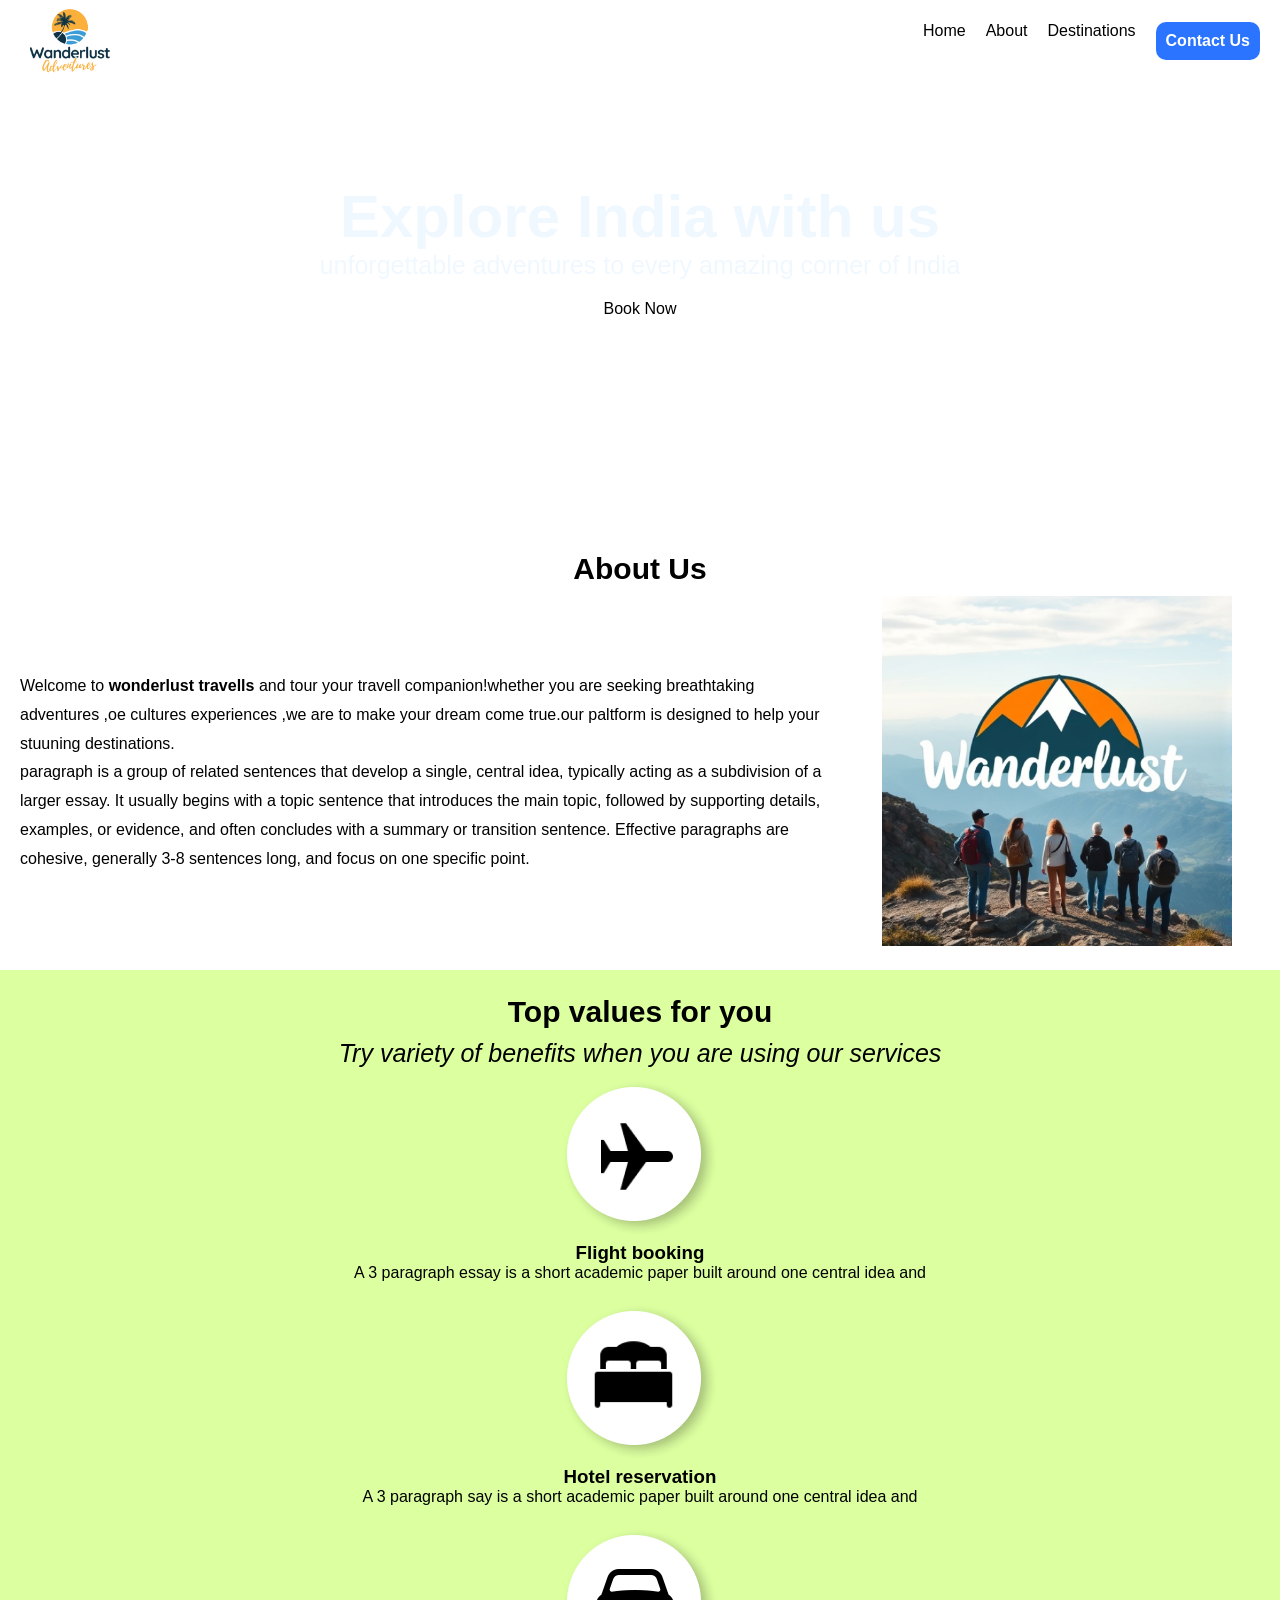
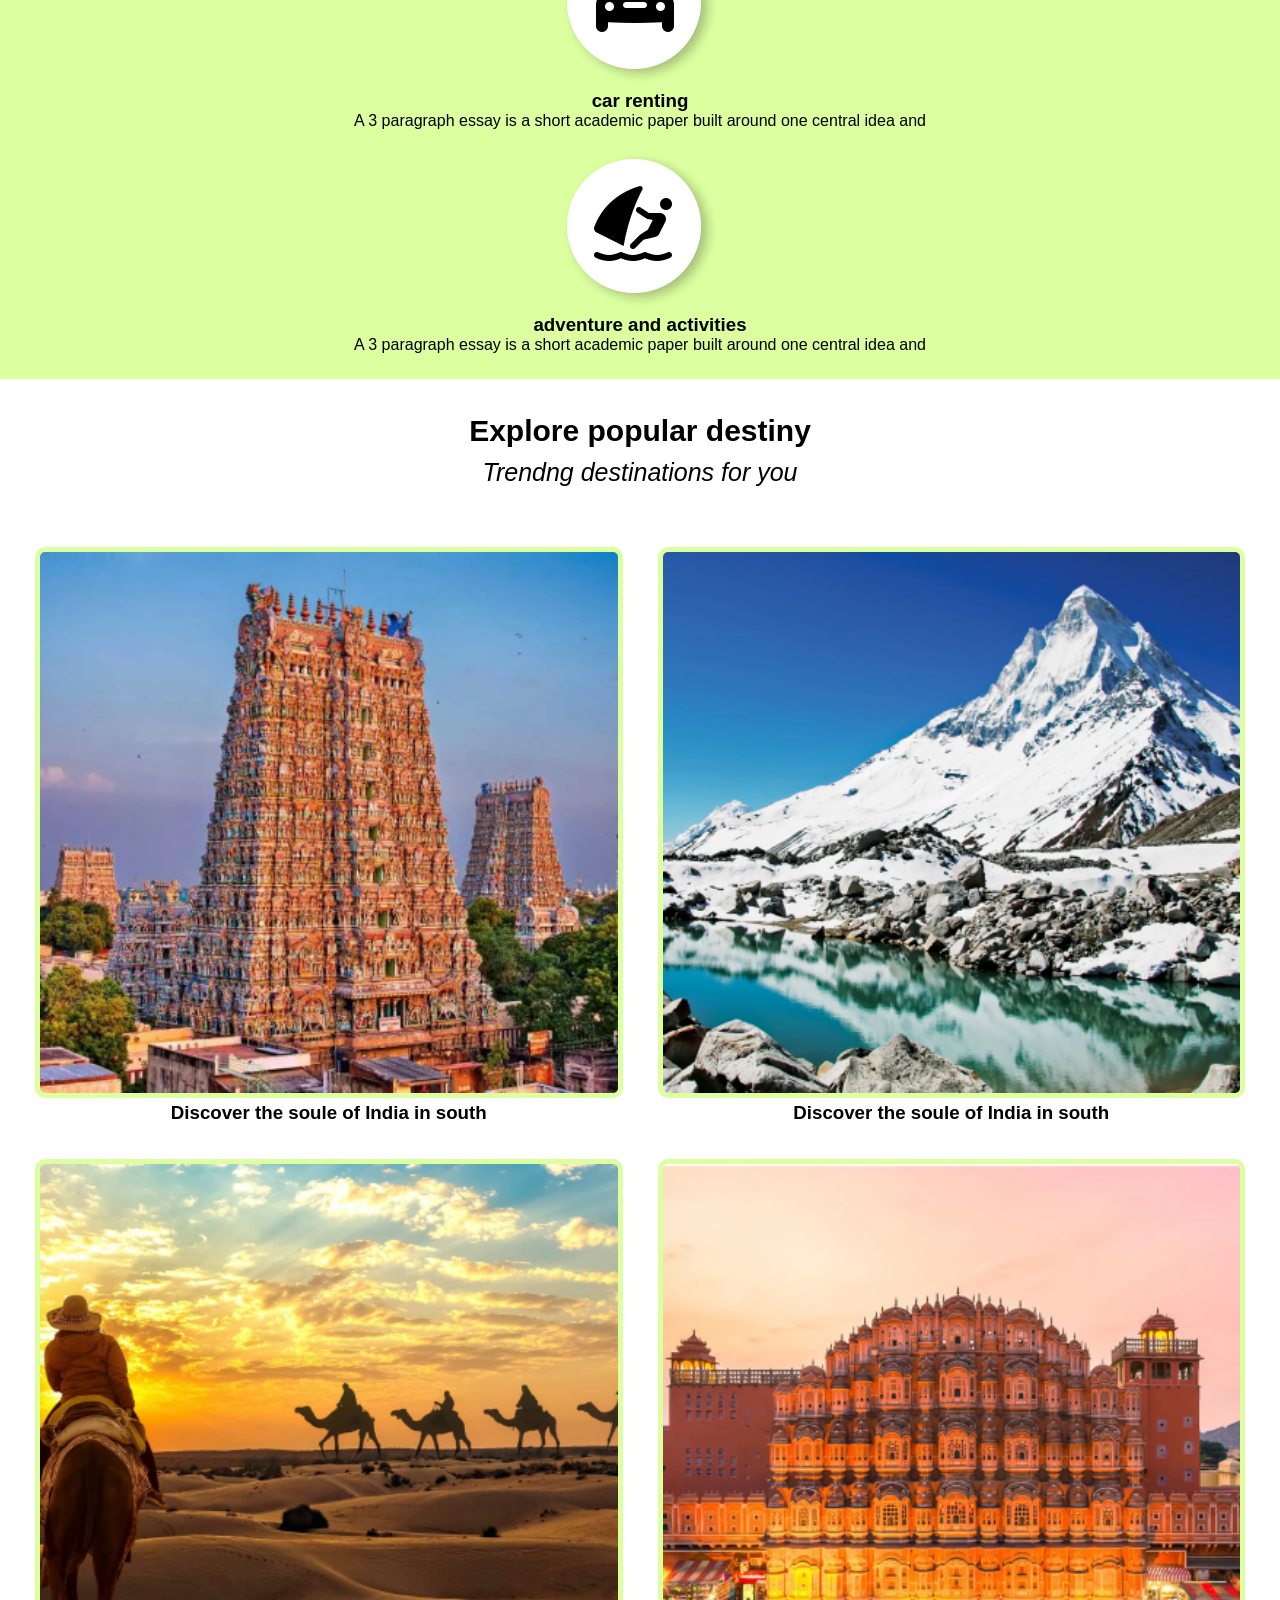
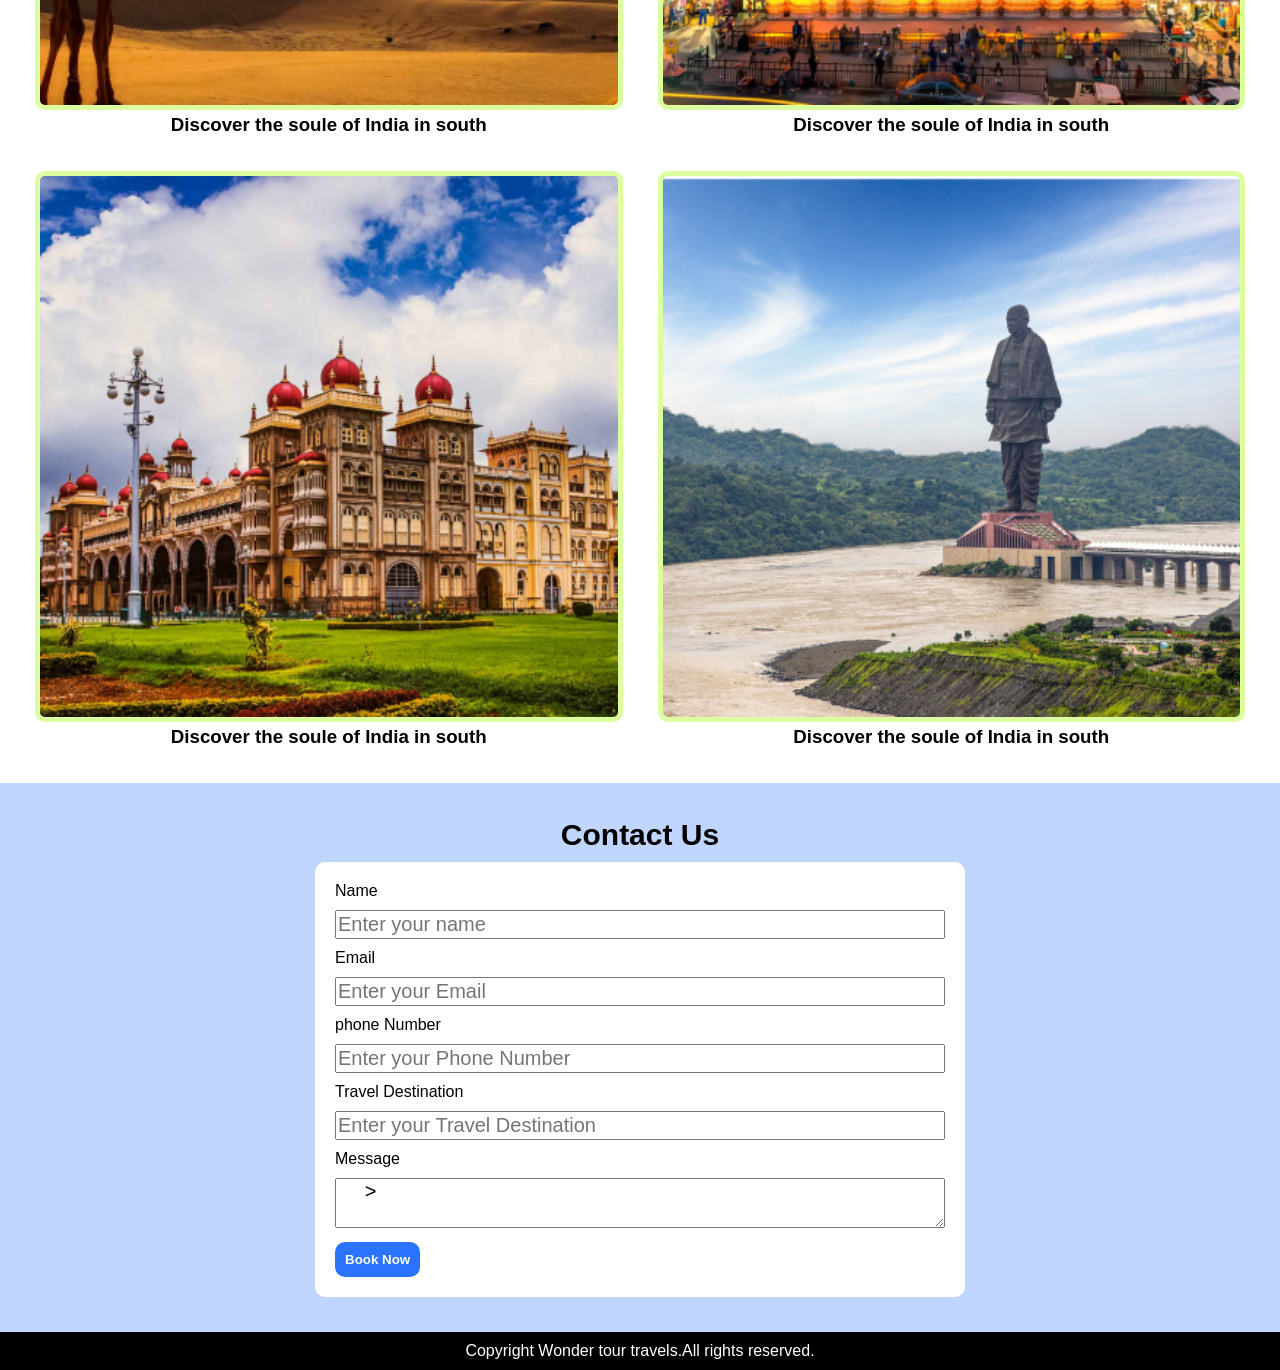
<file: index.html>
<!DOCTYPE html>
<html lang="en">
<head>
    <meta charset="UTF-8">
    <meta name="viewport" content="width=device-width, initial-scale=1.0">
    <title>Wanderlust Adventures</title>
    <link rel="stylesheet" href="./css/style.css">
</head>
<body>
   <div class="navbar">
    <img src="./Images/logo.png" alt="" width="100px">
    <ul class="navbar-links">
        <li><a href="./index.html">Home</a></li>
        <li><a href="./about.html">About</a></li>
        <li><a href="destinations.html">Destinations</a></li>
        <li><a href="./contact.html" class="btn-primary">Contact Us</a></li>
    </ul>

</div>

   <section class="hero">
    <h1 class="hero-title">Explore India with us</h1>
    <p class="hero-lead">
        unforgettable adventures to every amazing corner of India</p>
    <a href="./destinations.html" class="hero-btn">Book Now</a>

   </section>
   <section class="about">
    <h2 class="section-title">About Us</h2>
    <div class="about-layout">
        <div class="about-text">
            <p>Welcome to <strong>wonderlust travells</strong> and tour your travell
                companion!whether you are seeking breathtaking 
                adventures ,oe cultures experiences ,we are to make your dream 
                come true.our paltform is designed to help your stuuning
                destinations.

            </p>
            <p> paragraph is a group of related sentences that  
                develop a single, central idea, typically acting as
                 a subdivision of a larger essay. It usually begins with 
                 a topic sentence that introduces the main topic, followed
                  by supporting details, examples, or evidence, and often 
                  concludes with a summary or transition sentence. Effective 
                  paragraphs are cohesive, generally 3-8 sentences long, 
                  and focus on one specific point.

            </p>

        </div>
        <div class="about-img">
            <img src="./Images/about.png" width="350px" alt="" />

        </div>
        
    </div>
   </section>
   <section class="value">
    <h2 class="section-title">Top values for you</h2>
    <p class="section-lead">Try variety of benefits when you are using our services</p>
    <div class="value-flex">
        <div class="value-card">
            <img src="./Images/icon-plane.png" alt="">
            <h3>Flight booking</h3>
            <p>A 3 paragraph essay is a short academic paper
                 built around one central idea and

            </p>
            
        </div>
        <div class="value-card">
            <img src="./Images/icon-hotel.png" alt="">
            <h3>Hotel reservation</h3>
            <p>A 3 paragraph say is a short academic paper
                 built around one central idea and

            </p>
            
        </div>
        <div class="value-card">
            <img src="./Images/icon-car.png" alt="">
            <h3>car renting</h3>
            <p>A 3 paragraph essay is a short academic paper
                 built around one central idea and

            </p>
            
        </div>
        <div class="value-card">
            <img src="./Images/icon-adventure.png" alt="">
            <h3>adventure and activities</h3>
            <p>A 3 paragraph essay is a short academic paper
                 built around one central idea and

            </p>
            
        </div>

    </div>

   </section>
   <section class="destinations">
    <h2 class="section-title">Explore popular destiny</h2>
    <p class="section-lead">Trendng destinations for you</p>
    <div class="destinations-grid">
        <div class="grid-item">
            <img src="./Images/img1.png" alt="">
            <h3>Discover the soule of India in south</h3>

        </div>
          <div class="grid-item">
            <img src="./Images/img2.png" alt="">
            <h3>Discover the soule of India in south</h3>

        </div>
          <div class="grid-item">
            <img src="./Images/img3.png" alt="">
            <h3>Discover the soule of India in south</h3>

        </div>
          <div class="grid-item">
            <img src="./Images/img4.png" alt="">
            <h3>Discover the soule of India in south</h3>

        </div>
          <div class="grid-item">
            <img src="./Images/img5.png" alt="">
            <h3>Discover the soule of India in south</h3>

        </div>
          <div class="grid-item">
            <img src="./Images/img6.png" alt="">
            <h3>Discover the soule of India in south</h3>

        </div>

    </div>

   </section>
   <section class="contact">
    <h2 class="section-title">Contact Us</h2>

   <div class="contact-card">
    <form name="Wanderlustbooking" netlify>
    <div class="form-item">
    <label for="">Name</label>
    <input type="text" placeholder="Enter your name">
    </div>
     <div class="form-item">
    <label for="">Email</label>
    <input type="text" placeholder="Enter your Email">
    </div>
     <div class="form-item">
    <label for="">phone Number</label>
    <input type="text" placeholder="Enter your Phone Number">
    </div>
     <div class="form-item">
    <label for="">Travel Destination</label>
    <input type="text" placeholder="Enter your Travel Destination">
    </div>
     <div class="form-item">
    <label for="">Message</label>
    <textarea type="text"
     placeholder="Enter your Message">
     ></textarea>
    </div>
    <button type="submit" class="btn-primary">Book Now</button>
    </form>
   </div> 
   </section>
   <footer>
    <p>Copyright Wonder tour travels.All rights reserved.</p>
   </footer>
</body>
</html>
</file>
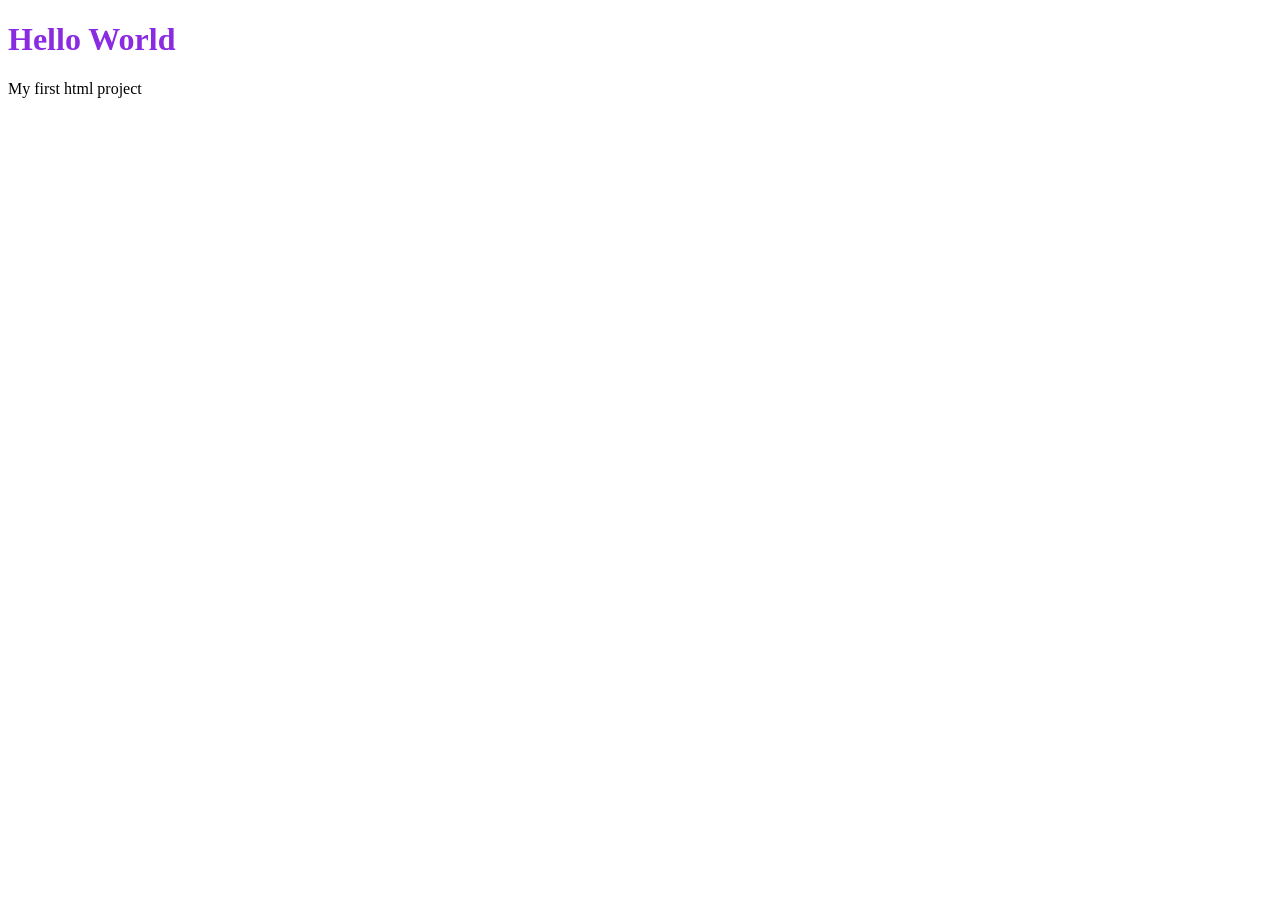
<file: helloworld/index.html>
<!DOCTYPE html>
<html lang="en">
<head>
    <meta charset="UTF-8">
    <meta name="viewport" content="width=device-width, initial-scale=1.0">
    <title>Hello HTML</title>
    <style>
        h1{
            color:blueviolet;
        }
    </style>
</head>
<body>
  <h1>Hello World</h1>
  <p>My first html project</p>  
</body>
</html>
</file>
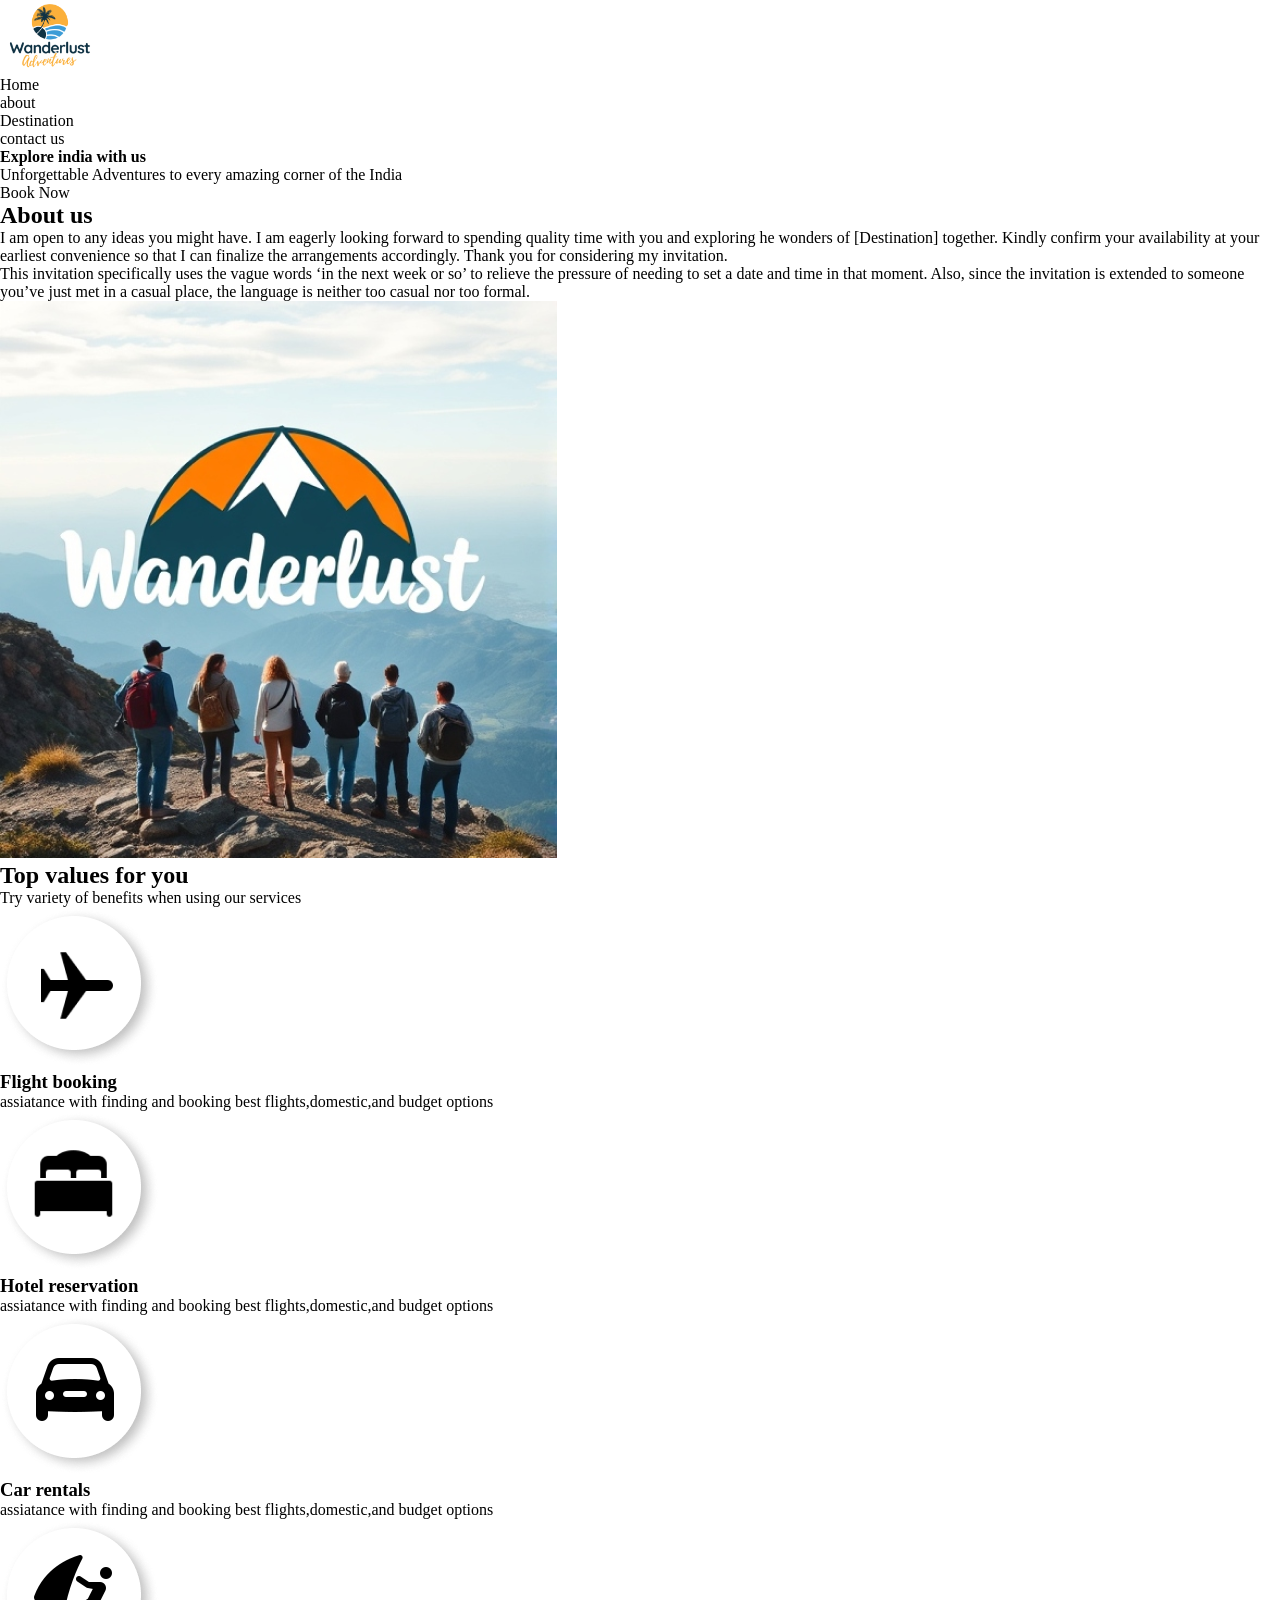
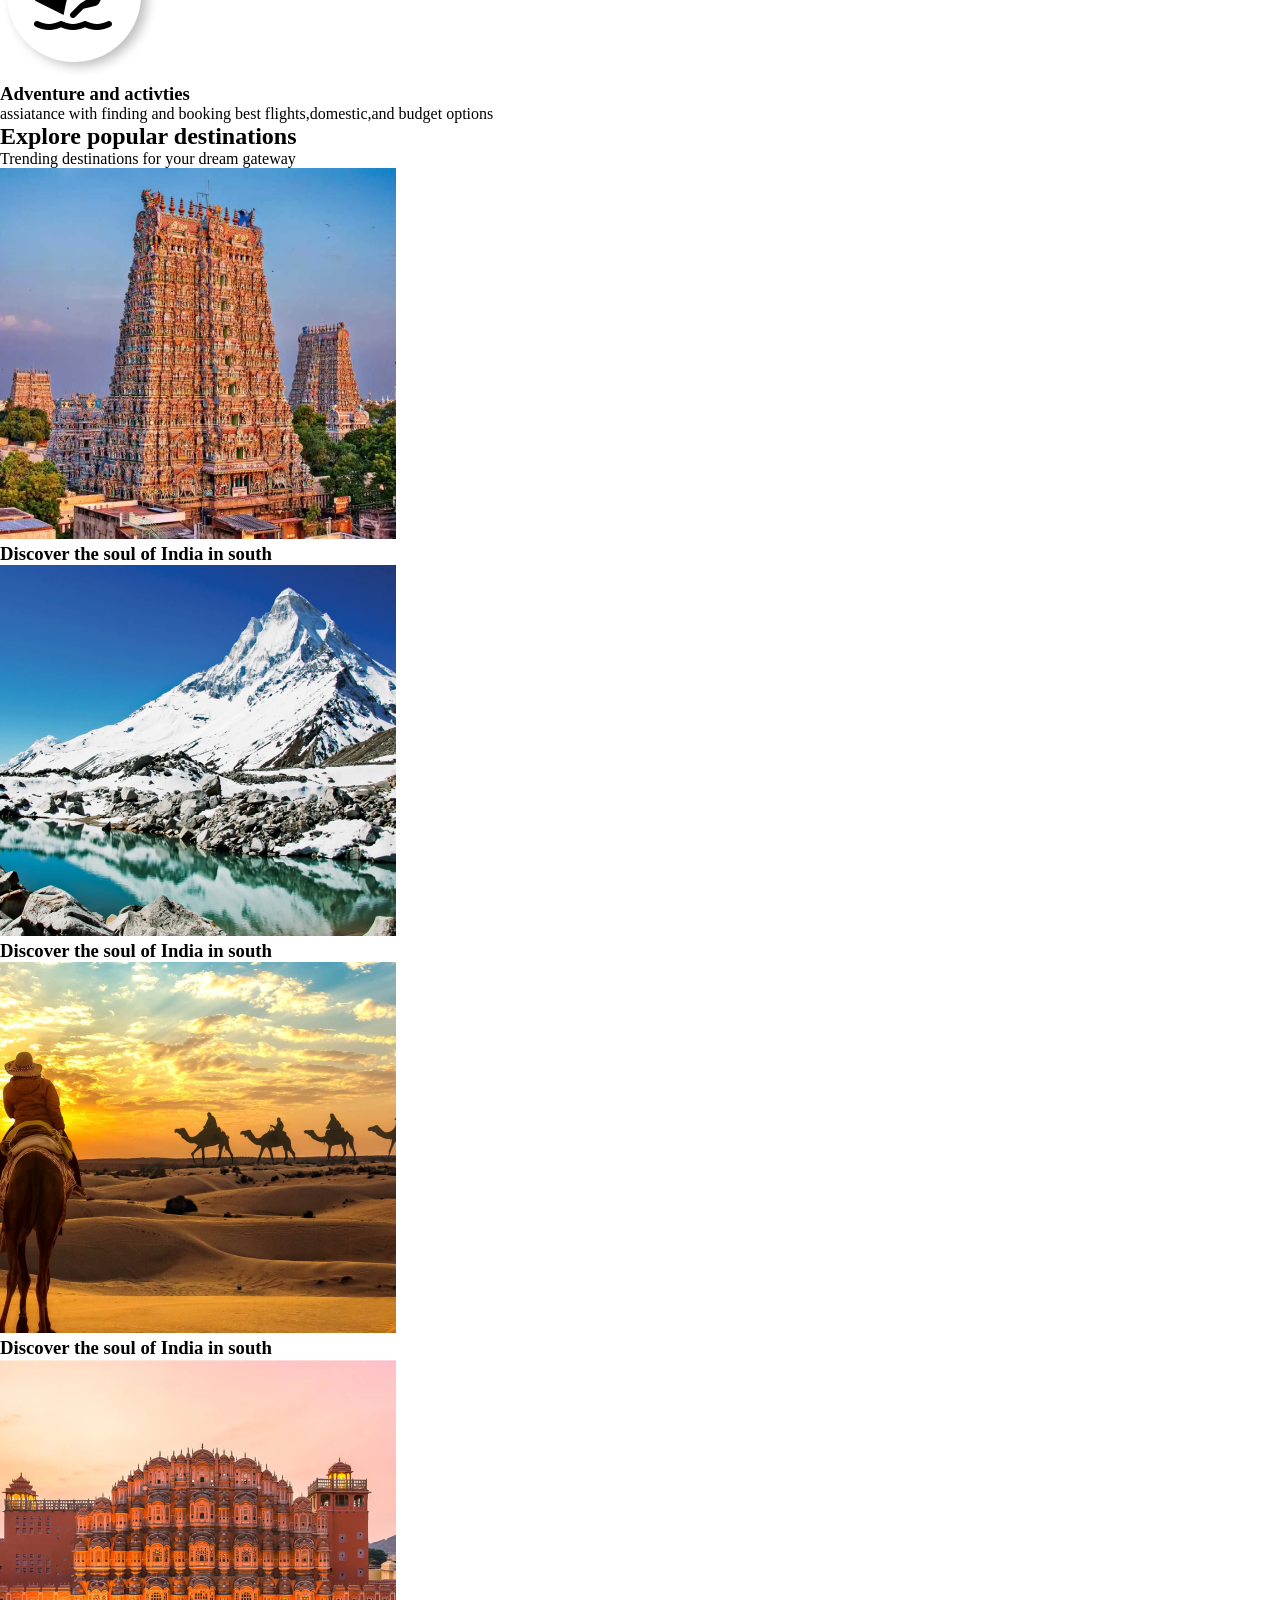
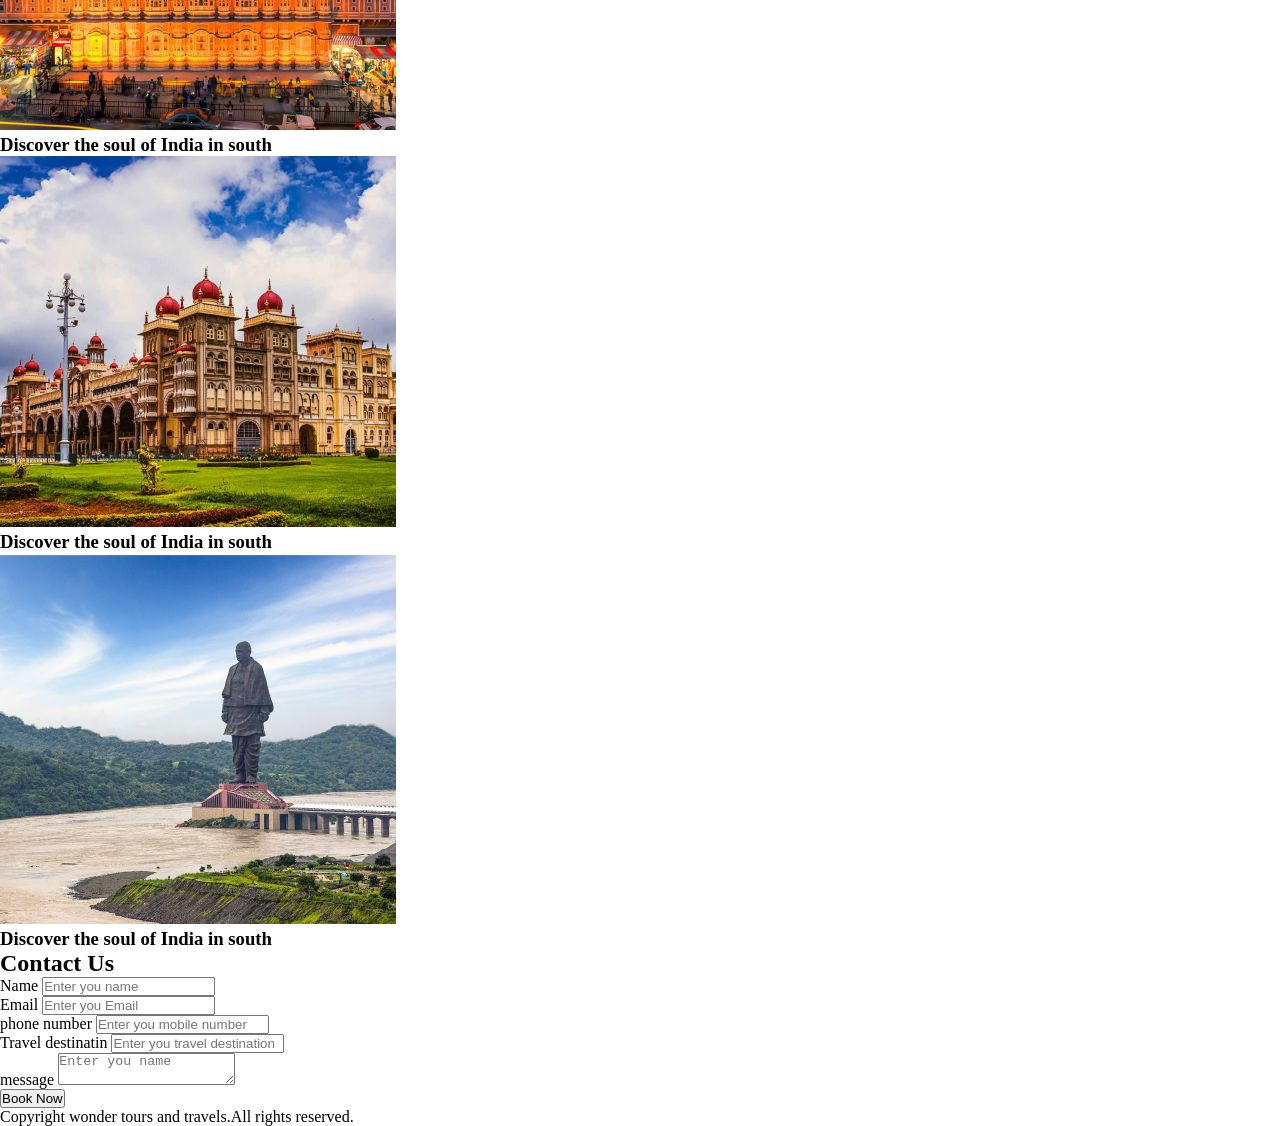
<file: Images/index.html>
<!DOCTYPE html>
<html lang="en">
<head>
    <meta charset="UTF-8">
    <meta name="viewport" content="width=device-width, initial-scale=1.0">
    <title>Wonderlust-kannada</title>
    <link rel="stylesheet" href="./css/style.css">
</head>
<body>
    <nav clas="navbar">
    <img src="logo.png" alt="" width="100px">
    <ul class="navbar-links">
        <li><a href="./index.html">Home</a></li>
        <li><a href="./about.html">about</a></li>
        <li><a href="./Destination.html">Destination</a></li>
        <li><a href="./contact.html">contact us</a></li>
    </ul>
    <nav>
    <section class=""hero>
        <h1>Explore india with us</h1>
        <p>Unforgettable Adventures to every amazing corner of the India</p>
        <a href="./destination.html">Book Now</a>

    </section>
    <section class="about">
        <h2>About us</h2>
        <div class="about-layout">
            <div class="about-text">
                <p>I am open to any ideas you might have. I am eagerly 
                    looking forward to spending quality time with you and exploring
                    he wonders of [Destination] together. Kindly confirm your 
                    availability at your earliest convenience so that I can finalize
                    the arrangements accordingly. Thank you for considering my invitation.</p>
                <p>This invitation specifically uses the vague words ‘in the next week
                     or so’ to relieve the pressure of needing to set a date and time 
                     in that moment. Also, since the invitation is extended to someone 
                     you’ve just met in a casual place, the language is neither too casual
                      nor too formal.</p>    

            </div>
            <div class="about-img">
                <img src="about.png" alt="">

            </div>
            
        </div>

    </section>
    <section class="value">
        <h2>Top values for you</h2>
        <p>Try variety of benefits when using our services</p>
        <div class="value-flex">
            <div class="value-card">
                <img src="icon-plane.png" alt="">
                <h3>Flight booking</h3>
                <p>assiatance with finding and booking best
                     flights,domestic,and budget options</p>

            </div>
             <div class="value-card">
                <img src="icon-hotel.png" alt="">
                <h3>Hotel reservation</h3>
                <p>assiatance with finding and booking best
                     flights,domestic,and budget options</p>

            </div>
             <div class="value-card">
                <img src="icon-car.png" alt="">
                <h3>Car rentals</h3>
                <p>assiatance with finding and booking best
                     flights,domestic,and budget options</p>

            </div>
             <div class="value-card">
                <img src="icon-adventure.png" alt="">
                <h3>Adventure and activties</h3>
                <p>assiatance with finding and booking best
                     flights,domestic,and budget options</p>

            </div>




        </div>

    </section>
    <section class=""destinations>
        <h2>Explore popular destinations</h2>
        <p>Trending destinations for your dream gateway</p>
        <div class="destination-grid">
            <div class="grid-item">
                <img src="img1.png" alt="">
                <h3>Discover the soul of India in south</h3>

            </div>
              <div class="grid-item">
                <img src="img2.png" alt="">
                <h3>Discover the soul of India in south</h3>

            </div>
              <div class="grid-item">
                <img src="img3.png" alt="">
                <h3>Discover the soul of India in south</h3>

            </div>
              <div class="grid-item">
                <img src="img4.png" alt="">
                <h3>Discover the soul of India in south</h3>

            </div>
              <div class="grid-item">
                <img src="img5.png" alt="">
                <h3>Discover the soul of India in south</h3>

            </div>
              <div class="grid-item">
                <img src="img6.png" alt="">
                <h3>Discover the soul of India in south</h3>

            </div>
</div>

    </section>
    <section class="contact">
        <h2>Contact Us</h2>
        <div class="contact-card">
            <form action="">
                <div class="form-item">
                <label for="">Name</label>
                <input type="text" placeholder="Enter you name">
                </div>
                 <div class="form-item">
                <label for="">Email</label>
                <input type="text" placeholder="Enter you Email">
                </div>
                 <div class="form-item">
                <label for="">phone number</label>
                <input type="text" placeholder="Enter you mobile number">
                </div>
                 <div class="form-item">
                <label for="">Travel destinatin</label>
                <input type="text" placeholder="Enter you travel destination">
                </div>
                 <div class="form-item">
                <label for="">message</label>
                <textarea type="text"
                 placeholder="Enter you name"
                 ></textarea>
                </div>
                <button type="submit">Book Now</button>
            </form>

        </div>

    </section>
    <footer>
        <p>Copyright wonder tours and travels.All rights reserved.</p>
    </footer>
</body>
</html>
</file>
<file: css/style.css>
*{
    margin: 0;
    padding: 0;
    box-sizing: border-box;
}
body {
    font-family: 'open Sans',sans-serif;
}
a{
    text-decoration: none;
    color: inherit;
}
.text-center{
    text-align: center;

}
.section-title{
    font-size: 30px;
    text-align: center;
    padding-bottom: 10px;
}
.section-lead{
    font-size: 25px;
    text-align: center;
    padding-bottom: 10px;
    font-style: italic;
}

.navbar {
    display: flex;
    justify-content: space-between;
    align-items: center;
    padding: 20px;
    padding-top: 5px;
    flex-wrap: wrap;
    padding-bottom: 5px;
    padding-left: 20px;
    padding-right: 20px;

}

.navbar-links{
    list-style: none;
    display: flex;
    gap: 20px;
    flex-wrap: wrap;
}
.hero{
    height: 450px;
    
    background-size: cover;
    background-position: center;
    background-repeat: no-repeat;
    color: aliceblue;
    text-align: center;
    padding-top: 100px;
}
.hero-title{
    font-size: 60px;
}
.hero-lead{
    font-size: 25px;
}
.hero-btn{
    background: #ffffff;
    color: black;
    padding: 10px;
    display: inline-block;
    margin-top: 10px;
    border-radius: 10px;
}
.hero-btn:hover{
    background: #2a74ff;
    color: darkblue;
}
.about{
    padding-bottom: 20px;
    padding-right: 20px;
    padding-left: 20px;
    padding-top: 20px;
}
.about-layout{
    display: grid;
    grid-template-columns: 2fr 1fr;
    gap: 20px;
    justify-content: space-between;
    align-items: center;

}
.about-text{
    line-height: 1.8;
}
.about-img{
    margin: auto;
}
.value{
    background: #dcffa0;
    padding: 25px;
    
}
.value-flex{
    display: flex;
    text-align: center;
    gap: 20px;
    flex-wrap: wrap;

}
.destinations{
    padding: 35px;

}
.destinations-grid{
    display: grid;
    grid-template-columns: repeat(3,1fr);
    gap: 35px;
    margin-top: 50px;
    text-align: center;
}
.grid-item img{
    width: 100%;
    border: 5px solid #dcffa0;
    border-radius: 10px;
}
.grid-item{
     transition: 0.3s ease;

}
.grid-item:hover img{
    transform: scale(1.1);
    transition: 0.3s ease;
}
.contact{
    background: #c0d6ff;
    padding: 35px;
}
.contact-card{
    background-color: #ffffff;
    border-radius: 10px;
    padding: 20px;
    width: 650px;
    margin: auto;
    max-width: 100%;
}
label{
    display: block;
    margin-bottom: 10px;
}
input,textarea{
    width: 100%;
    font-size: 20px;
    padding: 1px;
    margin-bottom: 10px;
    font-family: inherit;

}
.btn-primary{
    background-color: #2a74ff;
    border: none;
    color: #ffffff;
    padding: 10px;
    font-weight: bold;
    border-radius: 10px;
    display: inline-block;
}
footer{
    background: black;
    padding: 10px;
    color: #ffffff;
    text-align: center;
}
@media screen and (max-width:760px){
    .about-layout{
        grid-template-columns: 1fr;
    }
}
.value-flex{
    flex-direction: column;
}
.destinations-grid{
    grid-template-columns: repeat(2,1fr);
}
@media screen and (max-width:540px){
    .navbar{
        padding-bottom: 30px;
    }
    ,navbar-links{
        margin: auto;
    }
    .hero-title{
        font-size: 50px;
    }
    .hero-lead{
        font-size: 30px;
    }
}
</file>
<file: Images/css/style.css>
*{
    margin: 0;
    padding: 0;
    box-sizing: border-box;
}
.navbar{
    display: flex;
    justify-content: space-between;
    padding: 50px;
}
a{
    text-decoration: none;
    color: inherit;
}

.hero{
    height: 450px;
    background-image: url(hero.png);
    

}
.hero-title{
    font-size: 65px;
}
.hero-lead{
    font-size: 25px;
}
.hero-btn{
    background: #ffffff;
    color: #000000;
    padding: 10px;
    display: inline-block;
    margin-top: 10px;
    border-radius: 10px;
}
</file>
